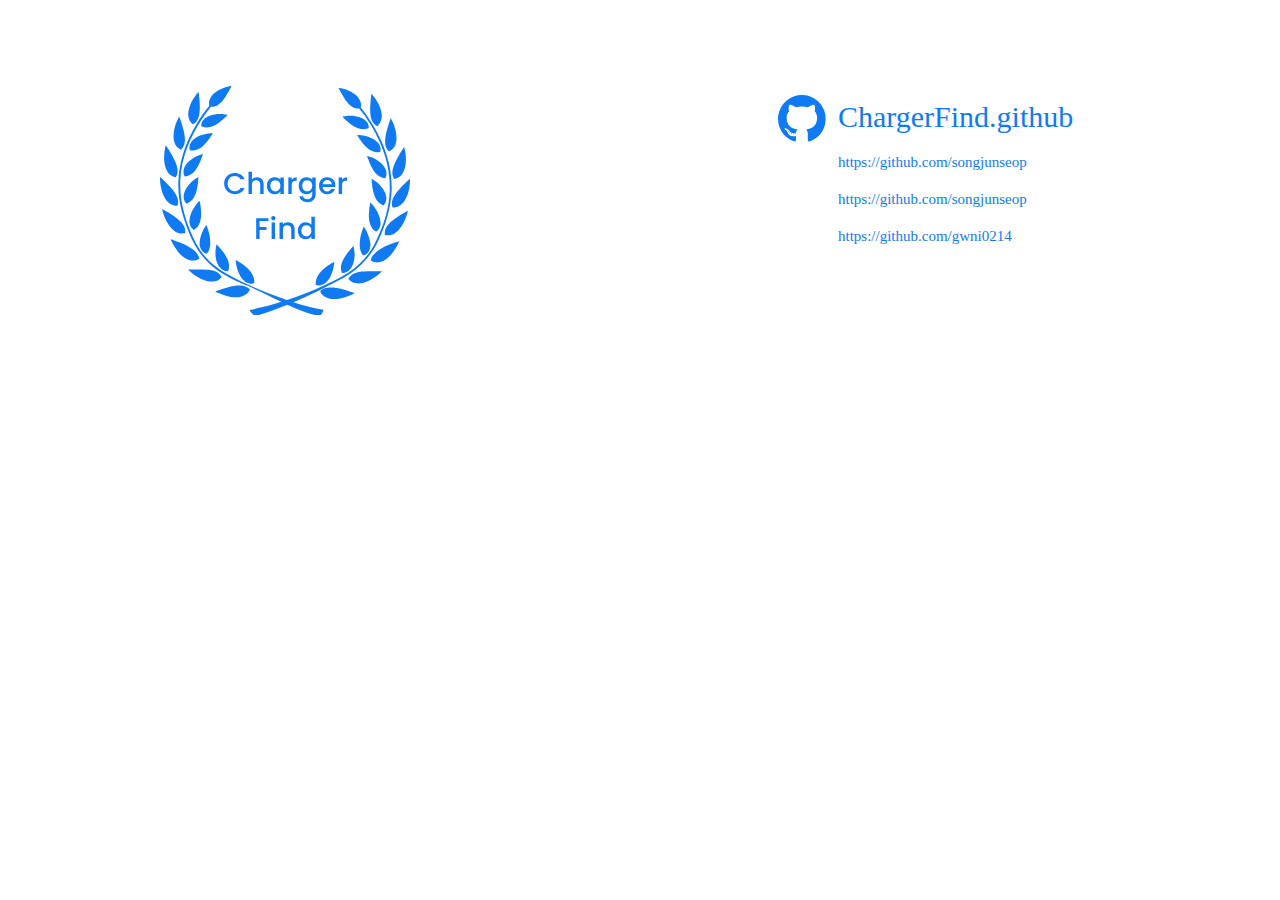
<file: html/project/html/footer.html>
<!DOCTYPE html>
<html lang="en">
<head>
    <meta charset="UTF-8">
    <meta http-equiv="X-UA-Compatible" content="IE=edge">
    <meta name="viewport" content="width=device-width, initial-scale=1.0">
    <title>푸터</title>
    <style>
           *{
            margin: 0;
            padding: 0;
            box-sizing: border-box;
        }

        #footer {
            width: 1920px;
            height: 400px;
            display: flex;
        }
        .footer_logo {
            width: 250px;
            height: 230px;
            background: url(../html/img/스프라이트.svg);
            background-position: 0px -100px;
            margin-top: 85px;
            margin-left: 160px;
        }
        #footer .git {
            display: flex;
            margin-top: 95px;
            color: #107af2;
            margin-left: 368px;
            margin-right: 339px;
        }
        #footer .git ul li:first-child {
            font-size: 30px;
            padding-top: 5px;
        }
        #footer .git ul li{
            list-style: none;
            font-size: 15px;
            padding: 10px;
        }
        #footer .git_logo {
            background: url(../html/img/스프라이트.svg);
            background-position: -50px 0;
            width: 50px;
            height: 50px;
        }
        #footer .Mailto {
            display: flex;
            margin-top: 95px;
            color: #107af2;
            margin-right: 250px;
        }
        #footer .Mailto ul li{
            list-style: none;
            font-size: 15px;
            padding: 10px;
        }
        #footer .Mailto ul li:first-child {
            font-size: 30px;
        }
    </style>
</head>
<body>
    <footer id="footer">
        <div class="footer_logo"></div>
        <div class="git">
        <div class="git_logo"></div>
        <ul>
                <li>ChargerFind.github</li>
                <li>https://github.com/songjunseop</li>
                <li>https://github.com/songjunseop</li>
                <li>https://github.com/gwni0214</li>
            </ul>
        </div>
        <div class="Mailto">
            <ul>
                <li>Mailto</li>
                <li>ekfvoddl0321@gmail.com</li>
                <li>sbxjs6999@naver.com</li>
                <li>apdlvmf8044@gmail.com</li>
            </ul>
        </div>
    </footer>
</body>
</html>
</file>
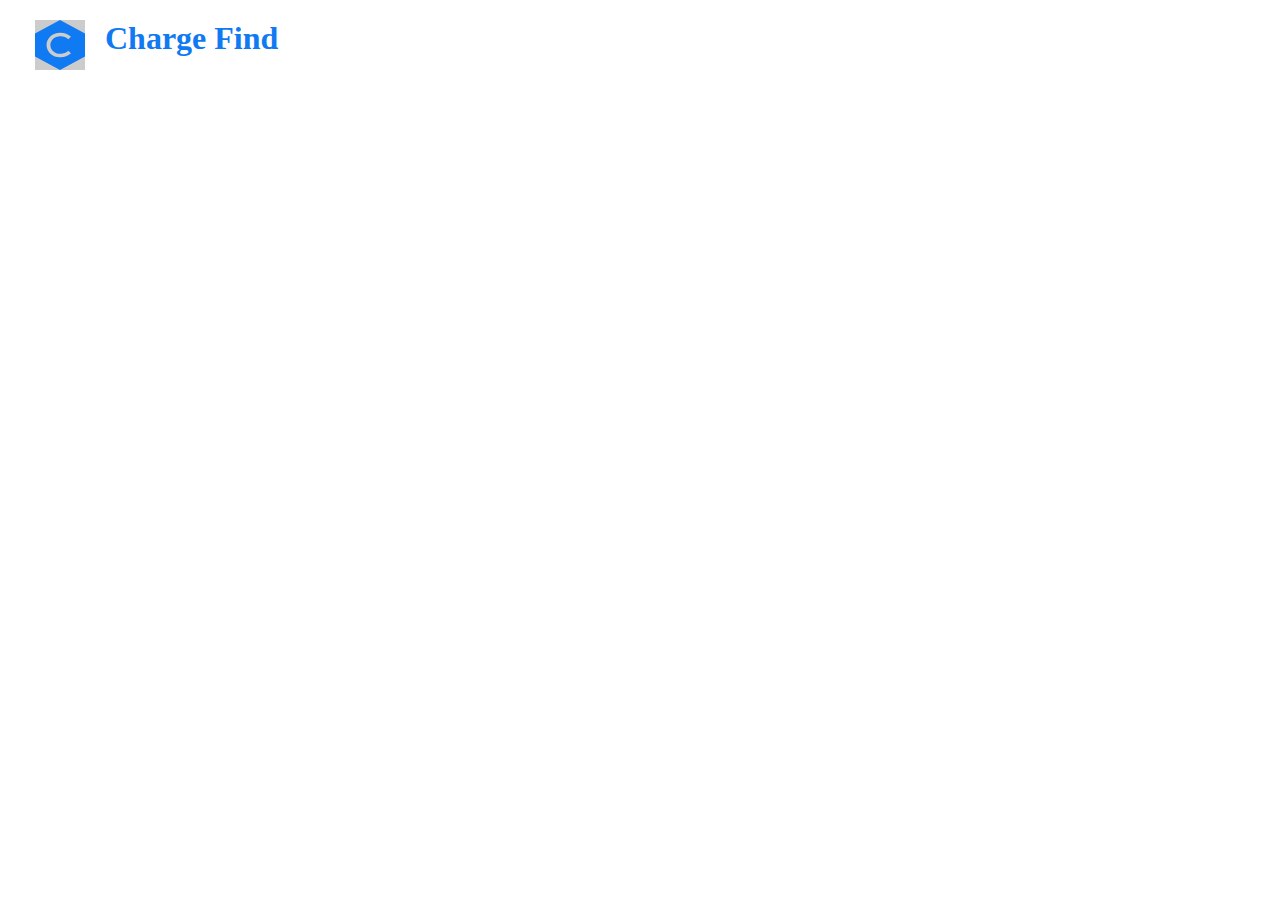
<file: html/project/html/header.html>
<!DOCTYPE html>
<html lang="ko">
<head>
    <meta charset="UTF-8">
    <meta http-equiv="X-UA-Compatible" content="IE=edge">
    <meta name="viewport" content="width=device-width, initial-scale=1.0">
    <title>해더</title>
    <style>
        *{
            margin: 0;
            padding: 0;
            box-sizing: border-box;
        }
        #header {
            width: 1920px;
            height: 78px;
            display: flex;
            justify-content: space-between;
            color: #107af2;
            align-items: center;
        }
        .logo {
            display: flex;
            margin-left: 35px;
            padding-top: 12px;
        }
        .logo .logo_img{
            width: 50px;
            height: 50px;
            background: url(../html/img/스프라이트.svg);
            background-position: 0px 0px;
            margin-right: 20px; 
            background-color: #ccc;
        }
        .menu ul {
            display: flex;
        }
        .menu ul li {
            list-style: none;
            margin-top: 26px;
            margin-left: 10px;
        }
        .menu ul li:nth-child(2) {
            margin-right: 35px;
        }
        .menu ul li a{
            text-decoration: none;
            color: #107af2;
            padding: 8px 22px;
            border: 1px solid #107af2;
            border-radius: 60px;
        }

    </style>
</head>
<body>
    <header id="header">
        <div class="logo">
            <span class="logo_img"></span>
            <h1>Charge Find</h1>
        </div>
        <nav class="menu">
            <ul>
                <li><a href="#">회원가입</a></li>
                <li><a href="#">로그인</a></li>
            </ul>
        </nav>

    </header>
</body>
</html>
</file>
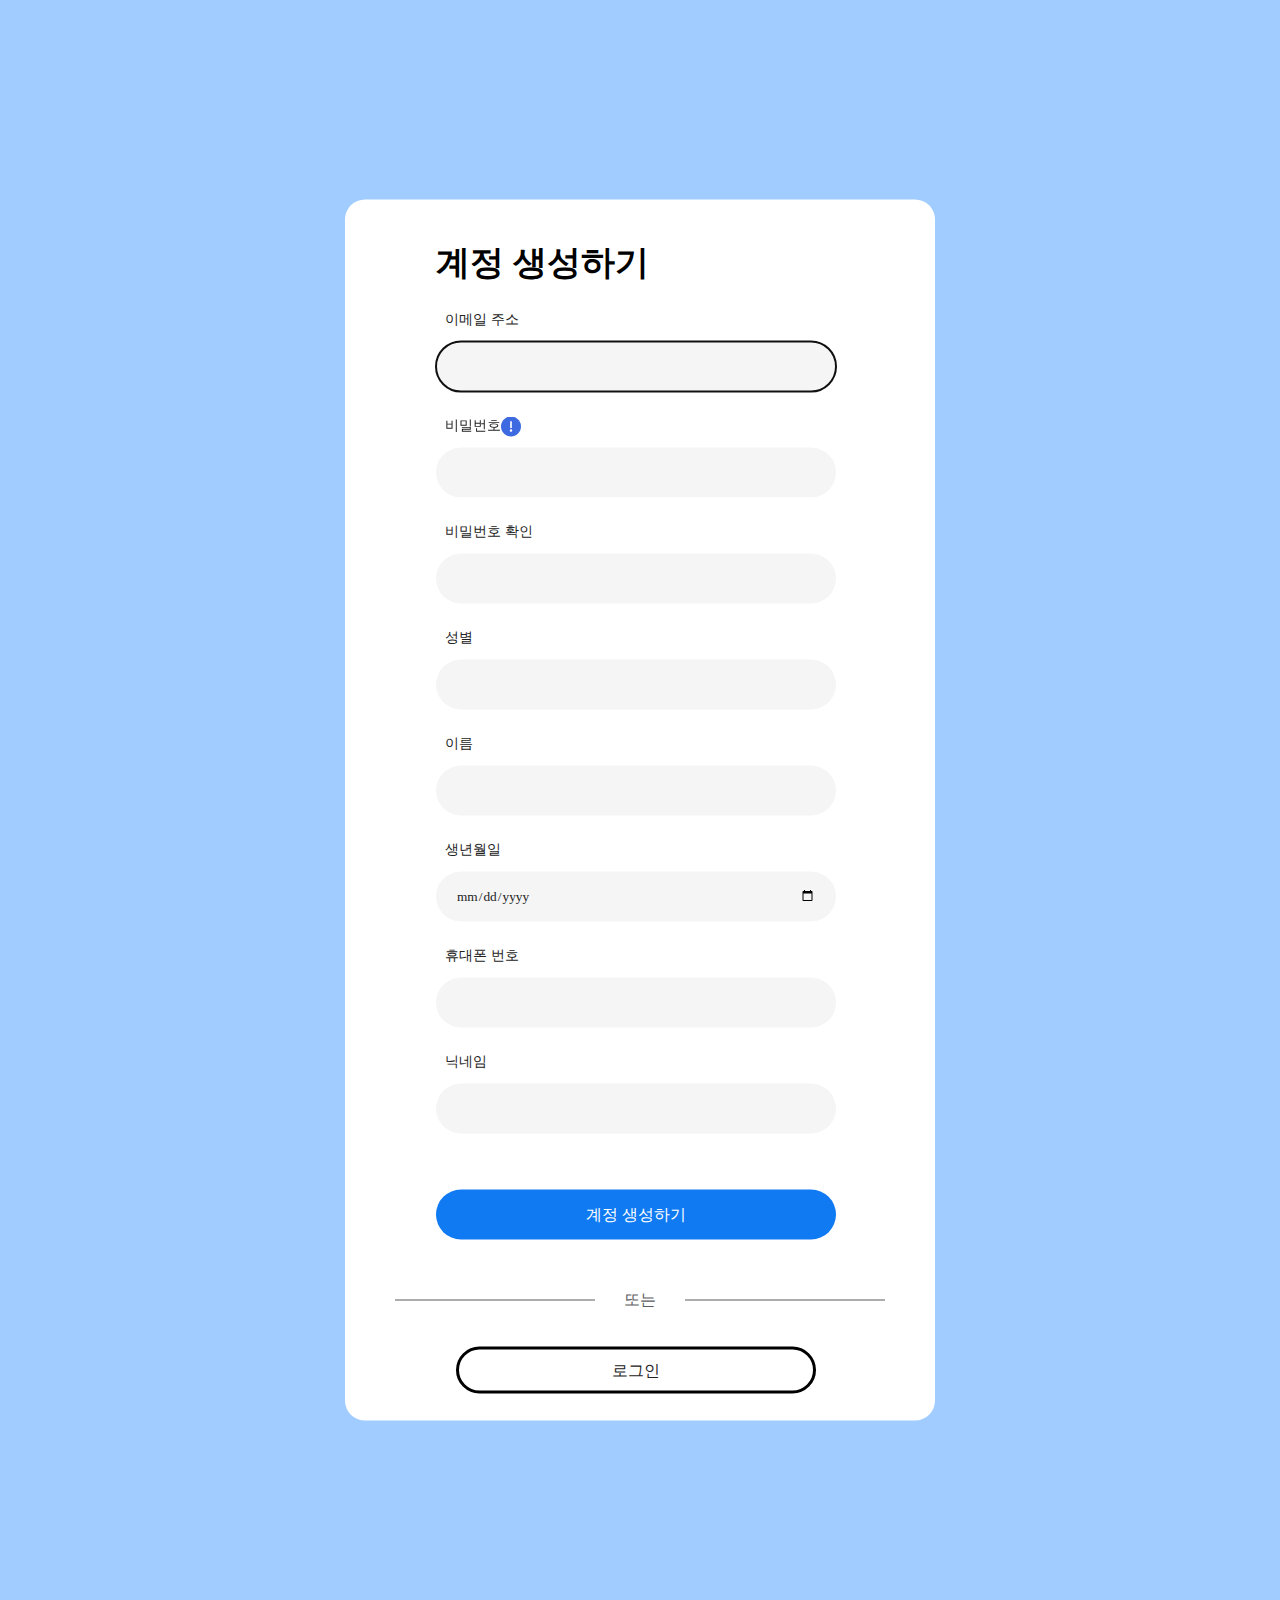
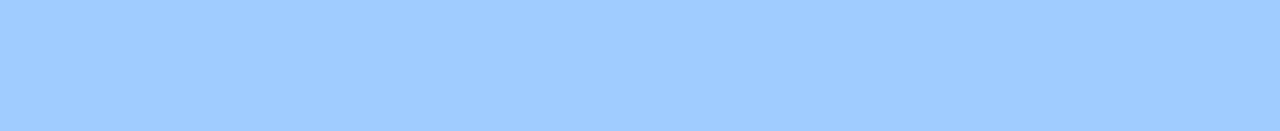
<file: html/project/html/join.html>
<!DOCTYPE html>
<html lang="en">

<head>
    <meta charset="UTF-8">
    <meta http-equiv="X-UA-Compatible" content="IE=edge">
    <meta name="viewport" content="width=device-width, initial-scale=1.0">
    <title>Document</title>
    <style>
        /* 여백 초기화 */
        body,
        div,
        dl,
        dt,
        ul,
        ol,
        li,
        h1,
        h2,
        h3,
        h4,
        h5,
        h6,
        pre,
        code,
        form,
        fieldset,
        legend,
        textarea,
        p,
        blockquote,
        th,
        td,
        input,
        select,
        button,
        figure,
        figcaption {
            margin: 0;
            padding: 0;
            box-sizing: border-box;
        }

        /* 시멘틱 태그 초기화 */
        article,
        aside,
        details,
        figcaption,
        figure,
        footer,
        header,
        hgroup,
        menu,
        nav,
        section {
            display: block;
            box-sizing: border-box;
        }

        .gray {
            background-color: #f5f5f5;
        }

        /* 폰트 초기화 */
        body,
        button,
        input,
        select,
        table,
        textarea {
            color: #222;
            font-family: 'NexonLv1Gothic', 'AppleSDGothicNeo-Regular', 'Malgun Gothic', '맑은 고딕', dotum, 돋움;
        }

        /* 링크 초기화 */
        a {
            color: #222;
            text-decoration: none;
        }

        /* 목록 초기화 */
        ol,
        ul,
        li {
            list-style: none;
        }

        /* 스타일 초기화 */
        em,
        address {
            font-style: normal;
        }

        img,
        fieldset,
        button {
            border: 0;
        }

        .ir_pm {
            display: block;
            overflow: hidden;
            font-size: 0;
            line-height: 0;
            text-indent: -9999px;
        }

        .ir_wa {
            display: block;
            overflow: hidden;
            position: relative;
            z-index: -1;
            width: 100%;
            height: 100%;
        }

        .ir_so {
            overflow: hidden;
            position: absolute;
            line-height: 0;
            text-indent: -9999px;
        }

        #wrap {
            width: 1920px;
            height: 1027px;
            background-color: #a0ccff;
        }

        .container {
            width: 590px;
            height: 611px;
            background-color: #fff;
            border-radius: 20px;
            position: absolute;
            left: 50%;
            top: 50%;
            transform: translate(-50%, -50%);
        }

        .container h2 {
            padding-left: 91px;
            padding-top: 40px;
            font-family: 'NexonLv1Gothic';
            font-size: 34px;
            color: #000;
        }

        fieldset {
            margin-left: 91px;
        }

        .label_box {
            display: flex;
            font-size: 14px;
            font-family: 'NexonLv1Gothic';
            padding-top: 25px;
        }

        .label_box .logo {
            background: url(../html/img/스프라이트.svg);
            background-position: -100px 0;
            width: 20px;
            height: 20px;

        }

        .label {
            padding-bottom: 13px;
            padding-left: 9px;
        }

        .input {
            width: 400px;
            height: 50px;
            background-color: #f5f5f5;
            border-radius: 50px;
            border: none;
            padding: 20px;
        }

        #joinBtn {
            width: 400px;
            height: 50px;
            margin-top: 56px;
            background-color: #107af2;
            color: #fff;
            border-radius: 50px;
            font-size: 16px;
        }

        .line {
            color: #5c5d61;
            font-size: 16px;
            display: flex;
            justify-content: center;
            margin-top: 50px;
            align-items: center;
        }

        .line::after {
            content: '';
            width: 200px;
            height: 1px;
            background-color: #5c5d61;
            margin-left: 29px;
        }

        .line::before {
            content: '';
            width: 200px;
            height: 1px;
            background-color: #5c5d61;
            margin-right: 29px;
        }

        .account {
            margin-top: 50px;
            margin-left: 111px;
        }

        .account a {
            font-size: 16px;
            background-color: #fff;
            border-radius: 50px;
            padding: 12px 153px;
            border: 3px solid #000;
        }
        #join_wrap {
            width: 1920px;
            height: 1731px;
            background-color: #a0ccff;
        }
        .join_container {
            width: 590px;
            height: 1221px;
            background-color: #fff;
            border-radius: 20px;
            position: absolute;
            left: 50%;
            top: 90%;
            transform: translate(-50%, -50%);
        }
        .join_container h2 {
            padding-left: 91px;
            padding-top: 40px;
            font-family: 'NexonLv1Gothic';
            font-size: 34px;
            color: #000;
        }
    </style>
</head>

<body>
    <div id="join_wrap">
        <div class="join_container">
            <h2>계정 생성하기</h2>
            <form action="loginSave.php" name="login" method="post">
                <fieldset>
                    <legend class="ir_so">회원가입 입력폼</legend>
                    <div class="join-box">
                        <div>
                            <div class="label_box">
                                <label for="youEmail" class="label">이메일 주소</label>
                            </div>
                            <input class="input" type="email" id="youEmail" name="youEmail" autocomplete="off" autofocus
                                required>
                        </div>
                        <div>
                            <div class="label_box">
                                <label for="youPass" class="label">비밀번호</label>
                                <div class="logo"></div>
                            </div>
                            <input class="input" type="password" id="youPass" name="youPass" maxlength="20"
                                autocomplete="off" required>
                        </div>
                        <div>
                            <div class="label_box">
                                <label for="youPassC" class="label">비밀번호 확인</label>
                            </div>
                            <input class="input" type="password" id="youPassC" name="youPassC" maxlength="20"
                                autocomplete="off" required>
                        </div>
                        <div>
                            <div class="label_box">
                                <label for="youGender" class="label">성별</label>
                            </div>
                            <input class="input" type="password" id="youGender" name="youGender" autocomplete="off" required>
                        </div>
                    </div>
                    <div>
                        <div class="label_box">
                            <label for="youName" class="label">이름</label>
                        </div>
                        <input class="input" type="password" id="youName" name="youName" autocomplete="off" required>
                    </div>
                        <div>
                            <div class="label_box">
                                <label for="youGender" class="label">생년월일</label>
                            </div>
                            <input class="input" type="date" id="youDate" name="youDate" autocomplete="off" required>
                        </div>
                        <div>
                            <div class="label_box">
                                <label for="youPhone" class="label">휴대폰 번호</label>
                            </div>
                            <input class="input" type="password" id="youPhone" name="youPhone" autocomplete="off"
                                required>
                        </div>
                        <div>
                            <div>
                                <div class="label_box">
                                    <label for="youNickname" class="label">닉네임</label>
                                </div>
                                <input class="input" type="password" id="youNickname" name="youNickname" autocomplete="off"
                                    required>
                            </div>
                            <div>

                    </div>
                    <button id="joinBtn" class="join-submit" type="submit">계정 생성하기</button>
                </fieldset>
            </form>
            <span class="line">또는</span>
            <div class="account"><a href="#">로그인</a></div>
        </div>
    </div>
</body>

</html>
</file>
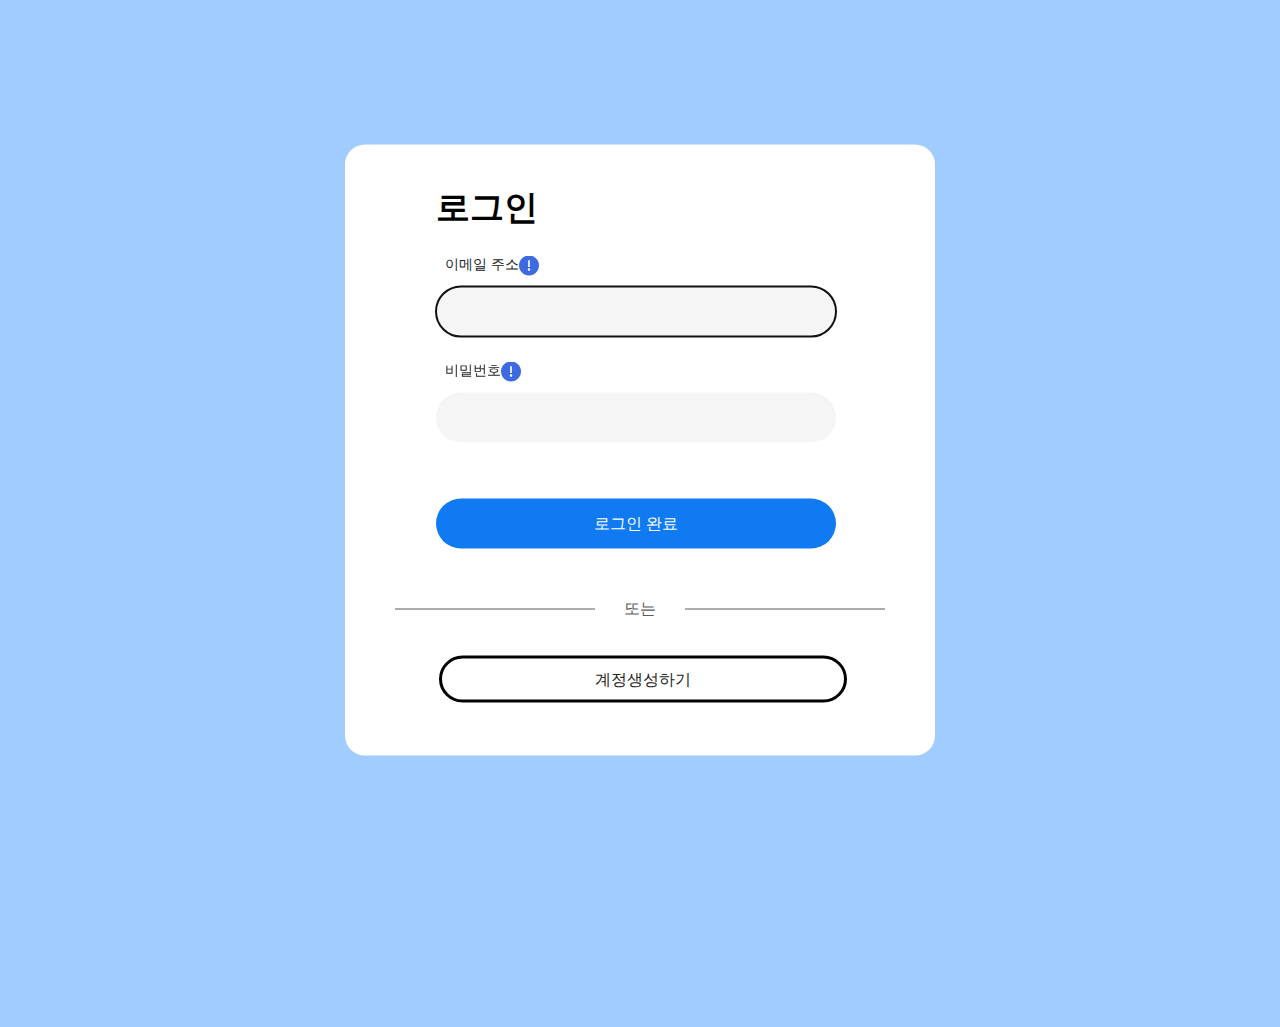
<file: html/project/html/login.html>
<!DOCTYPE html>
<html lang="en">

<head>
    <meta charset="UTF-8">
    <meta http-equiv="X-UA-Compatible" content="IE=edge">
    <meta name="viewport" content="width=device-width, initial-scale=1.0">
    <title>Document</title>
    <style>
        /* 여백 초기화 */
        body,
        div,
        dl,
        dt,
        ul,
        ol,
        li,
        h1,
        h2,
        h3,
        h4,
        h5,
        h6,
        pre,
        code,
        form,
        fieldset,
        legend,
        textarea,
        p,
        blockquote,
        th,
        td,
        input,
        select,
        button,
        figure,
        figcaption {
            margin: 0;
            padding: 0;
            box-sizing: border-box;
        }

        /* 시멘틱 태그 초기화 */
        article,
        aside,
        details,
        figcaption,
        figure,
        footer,
        header,
        hgroup,
        menu,
        nav,
        section {
            display: block;
            box-sizing: border-box;
        }

        .gray {
            background-color: #f5f5f5;
        }

        /* 폰트 초기화 */
        body,
        button,
        input,
        select,
        table,
        textarea {
            color: #222;
            font-family: 'NexonLv1Gothic', 'AppleSDGothicNeo-Regular', 'Malgun Gothic', '맑은 고딕', dotum, 돋움;
        }

        /* 링크 초기화 */
        a {
            color: #222;
            text-decoration: none;
        }

        /* 목록 초기화 */
        ol,
        ul,
        li {
            list-style: none;
        }

        /* 스타일 초기화 */
        em,
        address {
            font-style: normal;
        }

        img,
        fieldset,
        button {
            border: 0;
        }

        .ir_pm {
            display: block;
            overflow: hidden;
            font-size: 0;
            line-height: 0;
            text-indent: -9999px;
        }

        .ir_wa {
            display: block;
            overflow: hidden;
            position: relative;
            z-index: -1;
            width: 100%;
            height: 100%;
        }

        .ir_so {
            overflow: hidden;
            position: absolute;
            line-height: 0;
            text-indent: -9999px;
        }

        #wrap {
            width: 1920px;
            height: 1027px;
            background-color: #a0ccff;
        }

        .container {
            width: 590px;
            height: 611px;
            background-color: #fff;
            border-radius: 20px;
            position: absolute;
            left: 50%;
            top: 50%;
            transform: translate(-50%, -50%);
        }

        .container h2 {
            padding-left: 91px;
            padding-top: 40px;
            font-family: 'NexonLv1Gothic';
            font-size: 34px;
            color: #000;
        }

        fieldset {
            margin-left: 91px;
        }

        .label_box {
            display: flex;
            font-size: 14px;
            font-family: 'NexonLv1Gothic';
            padding-top: 25px;
        }

        .label_box .logo {
            background: url(../html/img/스프라이트.svg);
            background-position: -100px 0;
            width: 20px;
            height: 20px;

        }

        .label {
            padding-bottom: 13px;
            padding-left: 9px;
        }

        .input {
            width: 400px;
            height: 50px;
            background-color: #f5f5f5;
            border-radius: 50px;
            border: none;
        }

        #joinBtn {
            width: 400px;
            height: 50px;
            margin-top: 56px;
            background-color: #107af2;
            color: #fff;
            border-radius: 50px;
            font-size: 16px;
        }

        .line {
            color: #5c5d61;
            font-size: 16px;
            display: flex;
            justify-content: center;
            margin-top: 50px;
            align-items: center;
        }

        .line::after {
            content: '';
            width: 200px;
            height: 1px;
            background-color: #5c5d61;
            margin-left: 29px;
        }

        .line::before {
            content: '';
            width: 200px;
            height: 1px;
            background-color: #5c5d61;
            margin-right: 29px;
        }

        .account {
            margin-top: 50px;
            margin-left: 94px;
        }

        .account a {
            font-size: 16px;
            background-color: #fff;
            border-radius: 50px;
            padding: 12px 153px;
            border: 3px solid #000;
        }
    </style>
</head>

<body>
    <div id="wrap">
        <div class="container">
            <h2>로그인</h2>
            <form action="loginSave.php" name="login" method="post">
                <fieldset>
                    <legend class="ir_so">회원가입 입력폼</legend>
                    <div class="join-box">
                        <div>
                            <div class="label_box">
                                <label for="youEmail" class="label">이메일 주소</label>
                                <div class="logo"></div>
                            </div>
                            <input class="input" type="email" id="youEmail" name="youEmail" autocomplete="off" autofocus
                                required>
                        </div>
                        <div>
                            <div class="label_box">
                                <label for="youPass" class="label">비밀번호</label>
                                <div class="logo"></div>
                            </div>
                            <input class="input" type="password" id="youPass" name="youPass" maxlength="20"
                                autocomplete="off" required>
                        </div>
                        
                    </div>
                    <button id="joinBtn" class="join-submit" type="submit">로그인 완료</button>
                </fieldset>
            </form>
            <span class="line">또는</span>
            <div class="account"><a href="#">계정생성하기</a></div>
        </div>
    </div>
</body>

</html>
</file>
